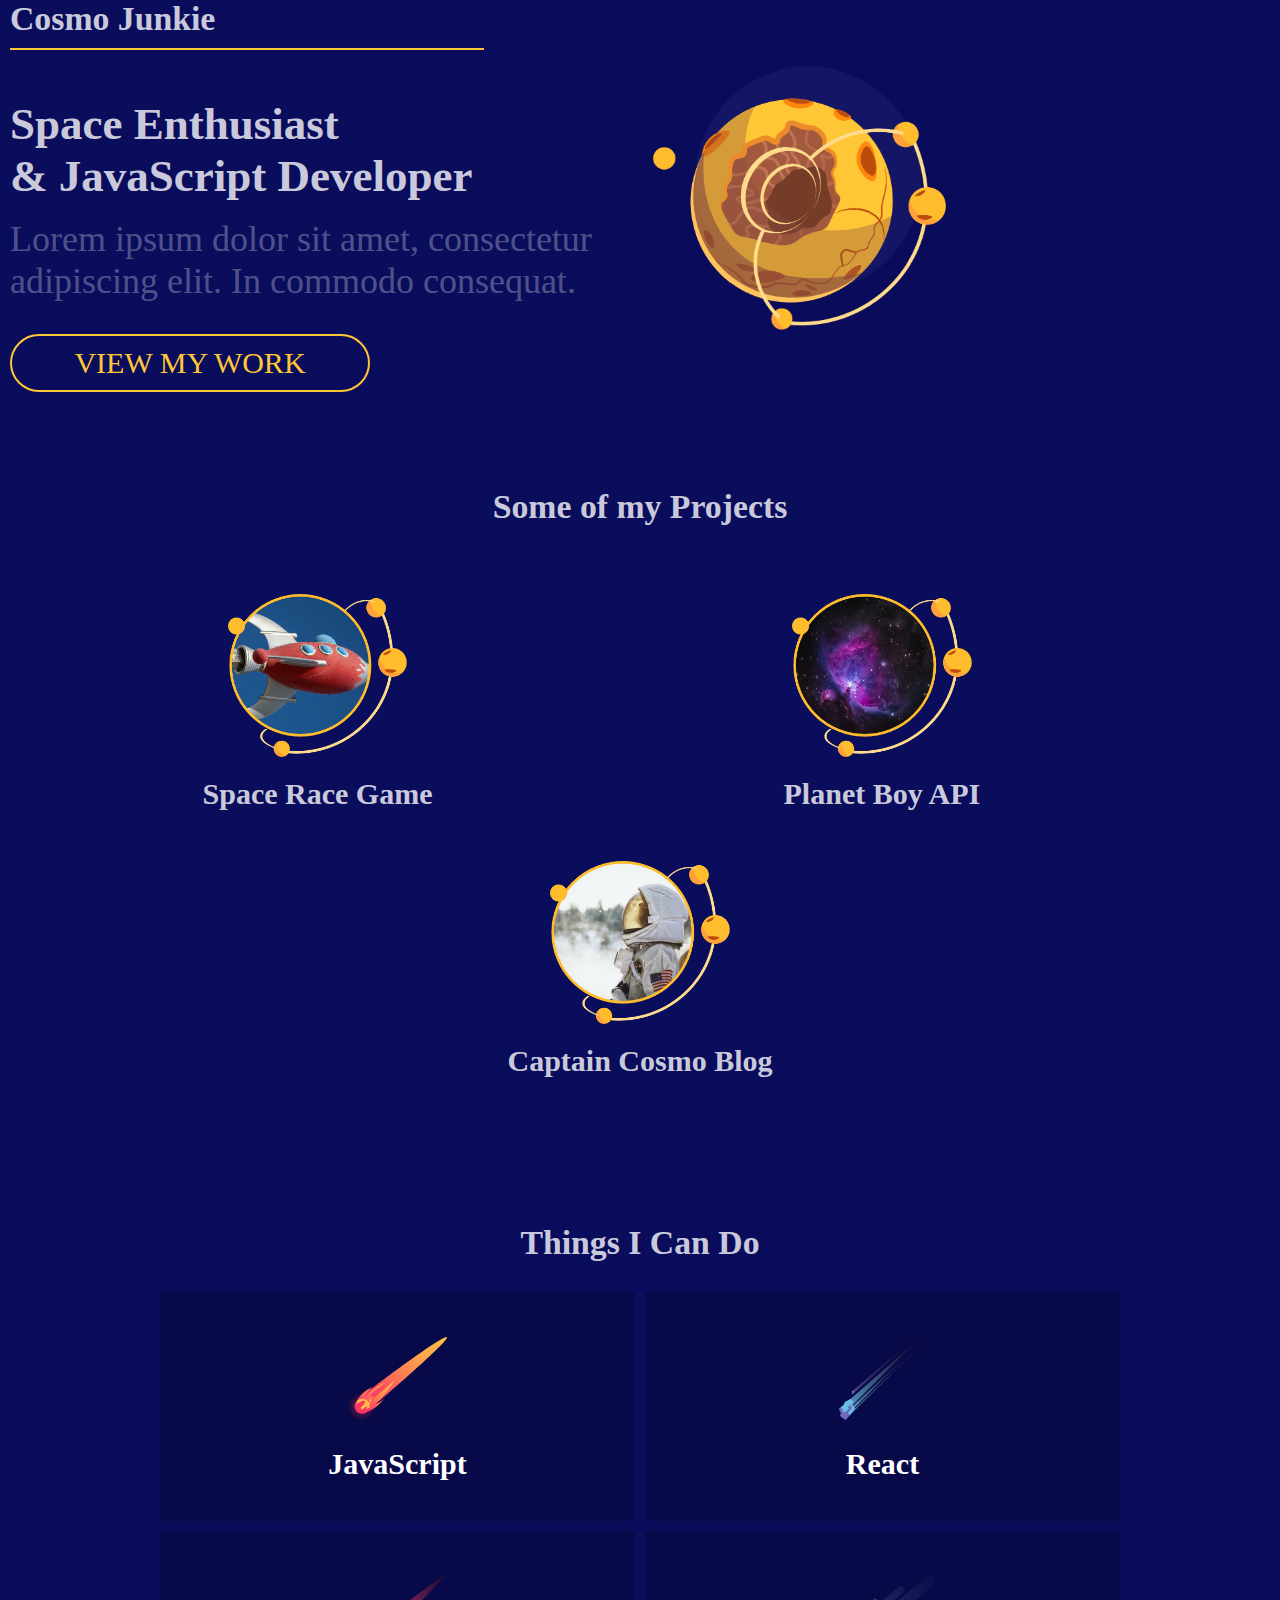
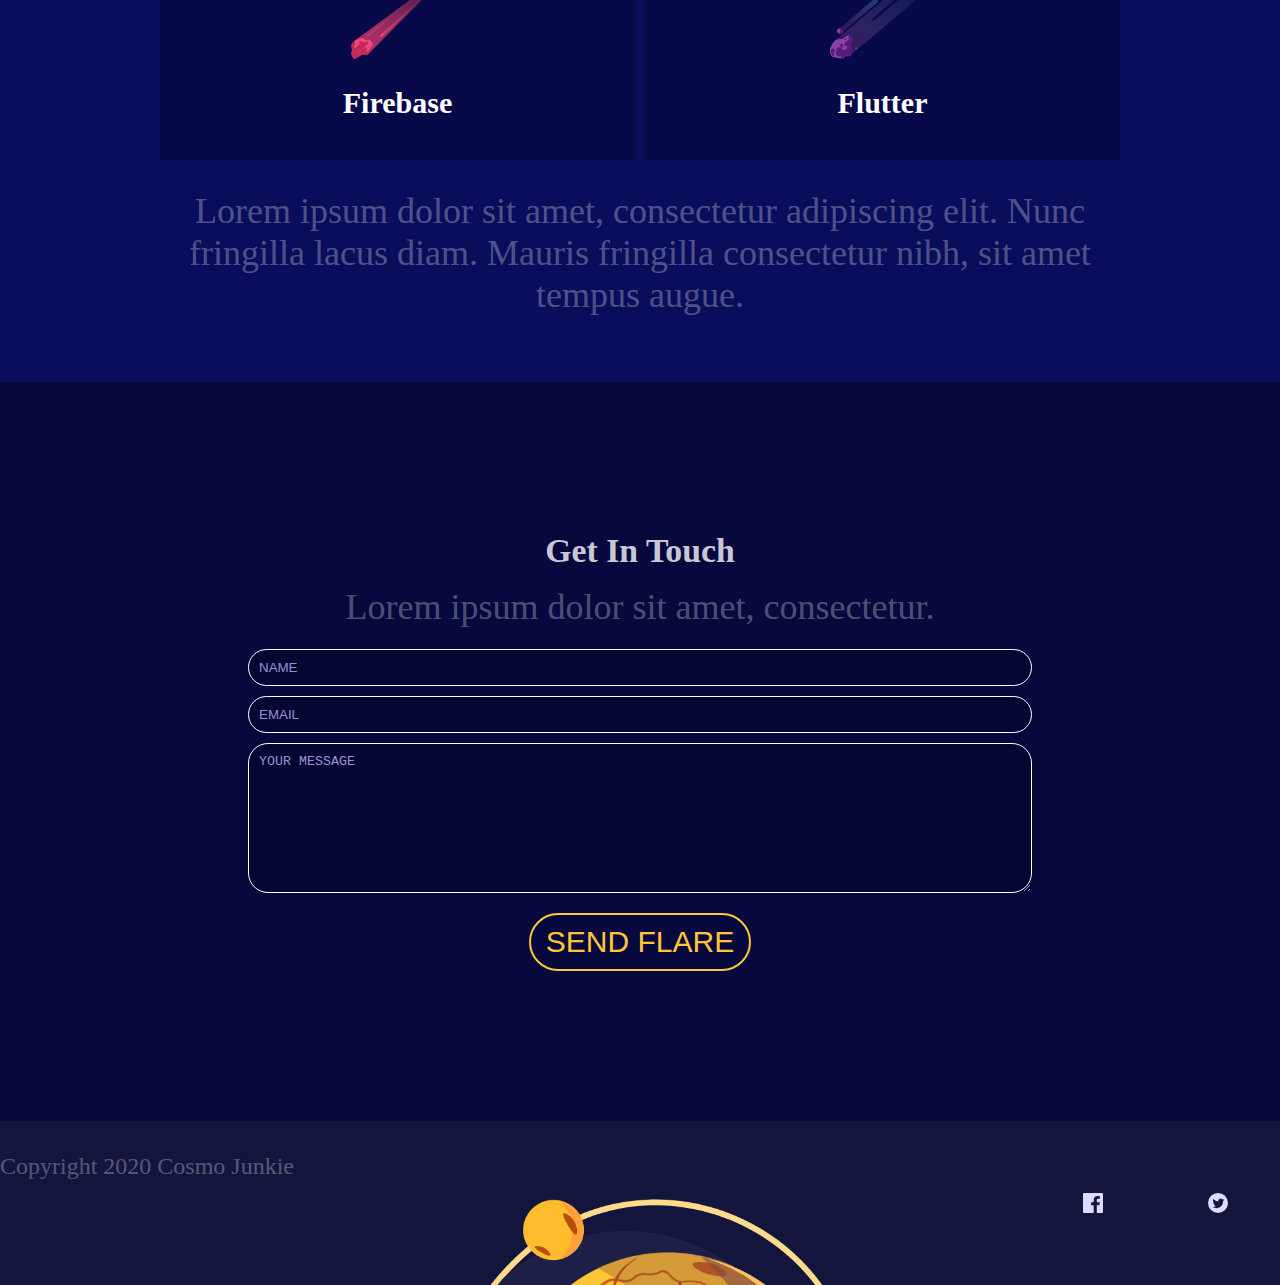
<file: index.html>
<html lang="en">
<head>
  <meta charset="UTF-8">
  <meta name="viewport" content="width=device-width, initial-scale=1.0">
  <meta http-equiv="X-UA-Compatible" content="ie=edge">
  <link rel="stylesheet" href="css/style.css">
  <!-- <link rel="stylesheet" href="styles-original.css"> -->

  <title>Cosmo Junkie</title>
</head>
<body>
  <nav class="site-nav grid">
    <h1>Cosmo Junkie</h1>
    <ul>
      <li><a href="#portfolio">Portfolio</a></li>
      <li><a href="#skills">Skills</a></li>
      <li><a href="#contact">Contact</a></li>
    </ul>
  </nav>
  <section id="welcome" class="grid">
    <div class="welcome-text">
      <h2>Space Enthusiast<br />& JavaScript Developer</h2>
      <p class="leading">Lorem ipsum dolor sit amet, consectetur adipiscing elit. In commodo consequat.</p>
      <a href="#portfolio" class="button">View my work</a>
    </div>
    <div class="welcome-img">
      <img src="assets/banner_image.png" alt="pic of planet">
    </div>
  </section>
  <section id="portfolio">
    <h3>Some of my Projects</h3>
    <div class="projects grid">
      <a href="#">
        <img src="assets/project_1.png" alt="space race image">
        <h4>Space Race Game</h4>
      </a>
      <a href="#">
        <img src="assets/project_2.png" alt="planet boy image">
        <h4>Planet Boy API</h4>
      </a>
      <a href="#">
        <img src="assets/project_3.png" alt="captain cosmo image">
        <h4>Captain Cosmo Blog</h4>
      </a>
      <!-- <a href="#">
        <img src="assets/project_3.png" alt="captain cosmo image">
        <h4>Captain Cosmo Blog 2</h4>
      </a> -->
    </div>
  </section>
  <section id="skills">
    <h3>Things I Can Do</h3>
    <ul class="grid">
      <li>
        <img src="assets/comet_1.svg" alt="comet">
        <h4>JavaScript</h4>
      </li>
      <li>
        <img src="assets/comet_2.svg" alt="comet">
        <h4>React</h4>
      </li>
      <li>
        <img src="assets/comet_3.svg" alt="comet">
        <h4>Firebase</h4>
      </li>
      <li>
        <img src="assets/comet_4.svg" alt="comet">
        <h4>Flutter</h4>
      </li>
    </ul>
    <p class="leading">Lorem ipsum dolor sit amet, consectetur adipiscing elit. Nunc fringilla lacus diam. Mauris fringilla consectetur nibh, sit amet tempus augue.</p>
  </section>
  <section id="contact">
    <h3>Get In Touch</h3>
    <p class="leading">Lorem ipsum dolor sit amet, consectetur.</p>
    <form>
      <input type="text" placeholder='NAME'>
      <input type="email" placeholder='EMAIL'>
      <textarea placeholder='YOUR MESSAGE'></textarea>
      <button class="button">Send Flare</button>
    </form>
  </section>
  <footer>
    <div class="grid">
      <p class="copyright">Copyright 2020 Cosmo Junkie</p>
      <ul class="social">
        <li><a href="#"><img src="assets/icon_fb.svg" alt="facebook"></a></li>
        <li><a href="#"><img src="assets/icon_tw.svg" alt="twitter"></a></li>
      </ul>
    </div>
  </footer>
</body>
</html>
</file>
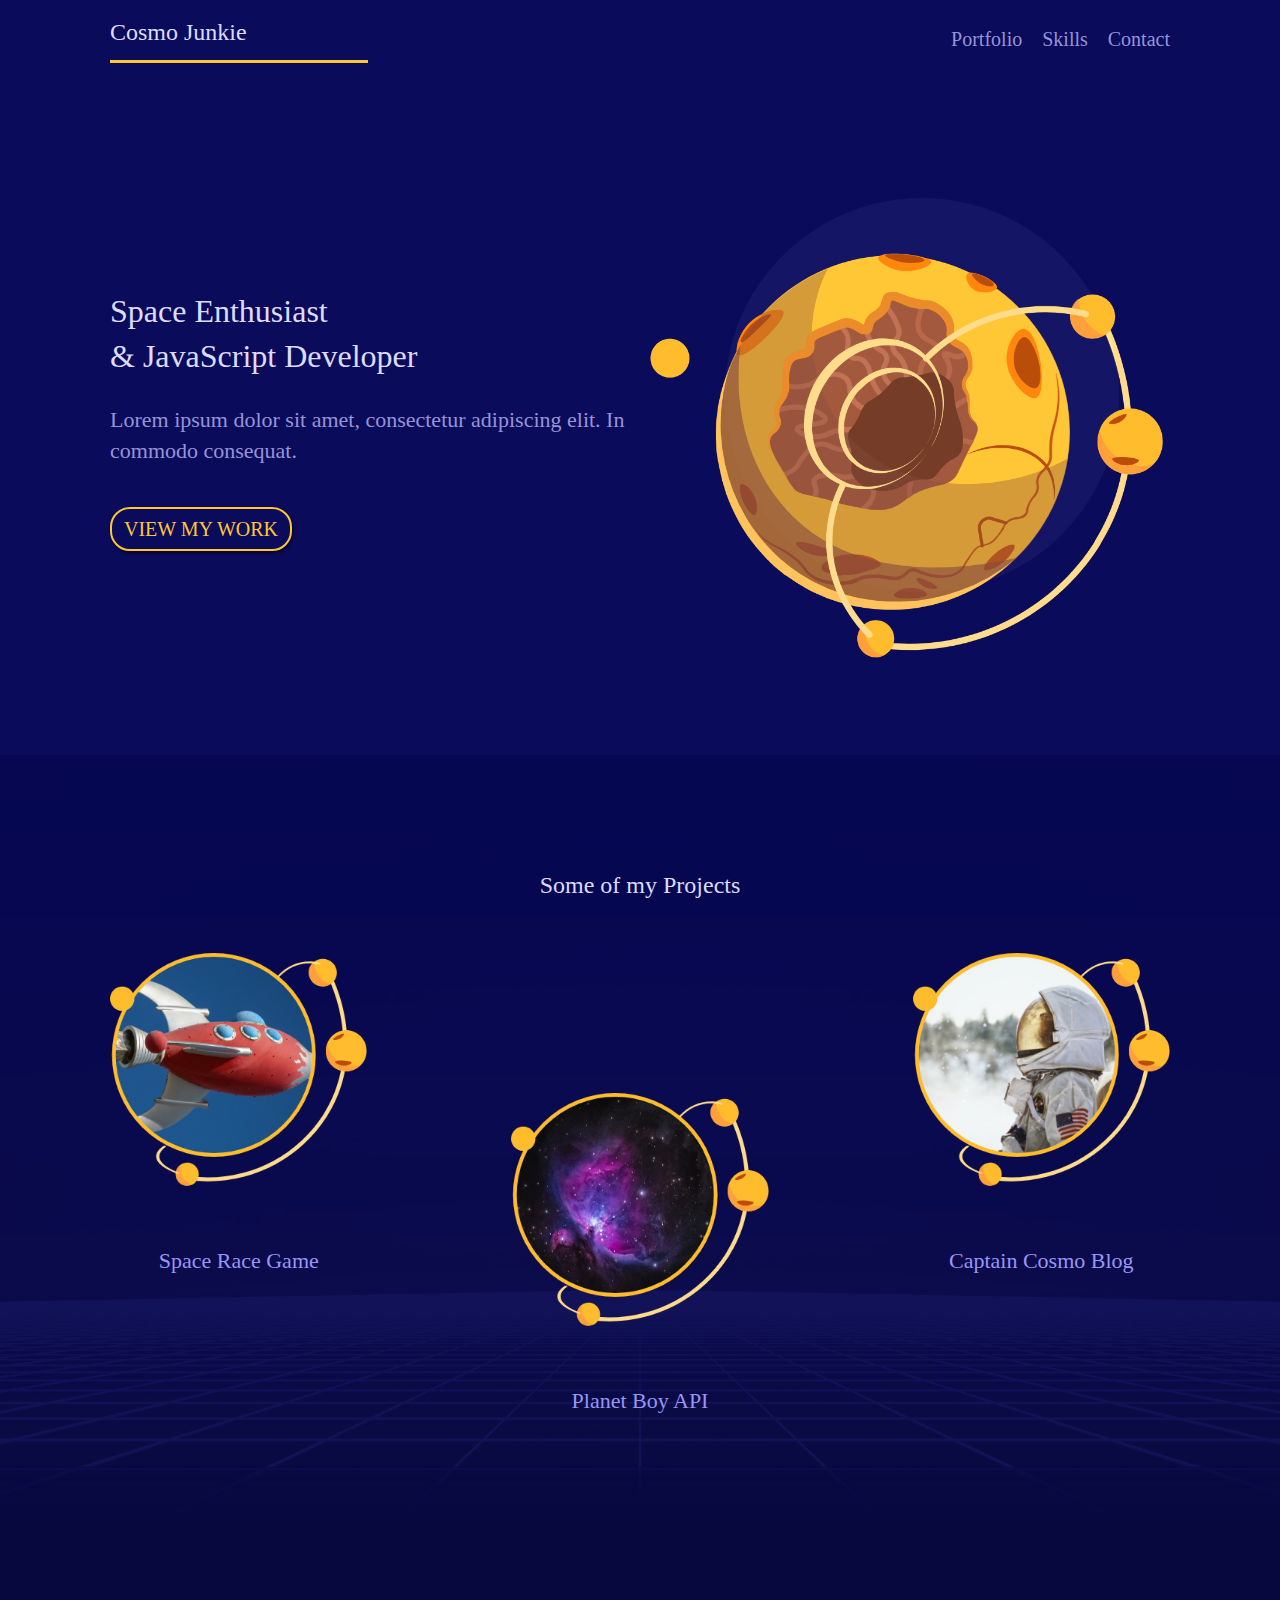
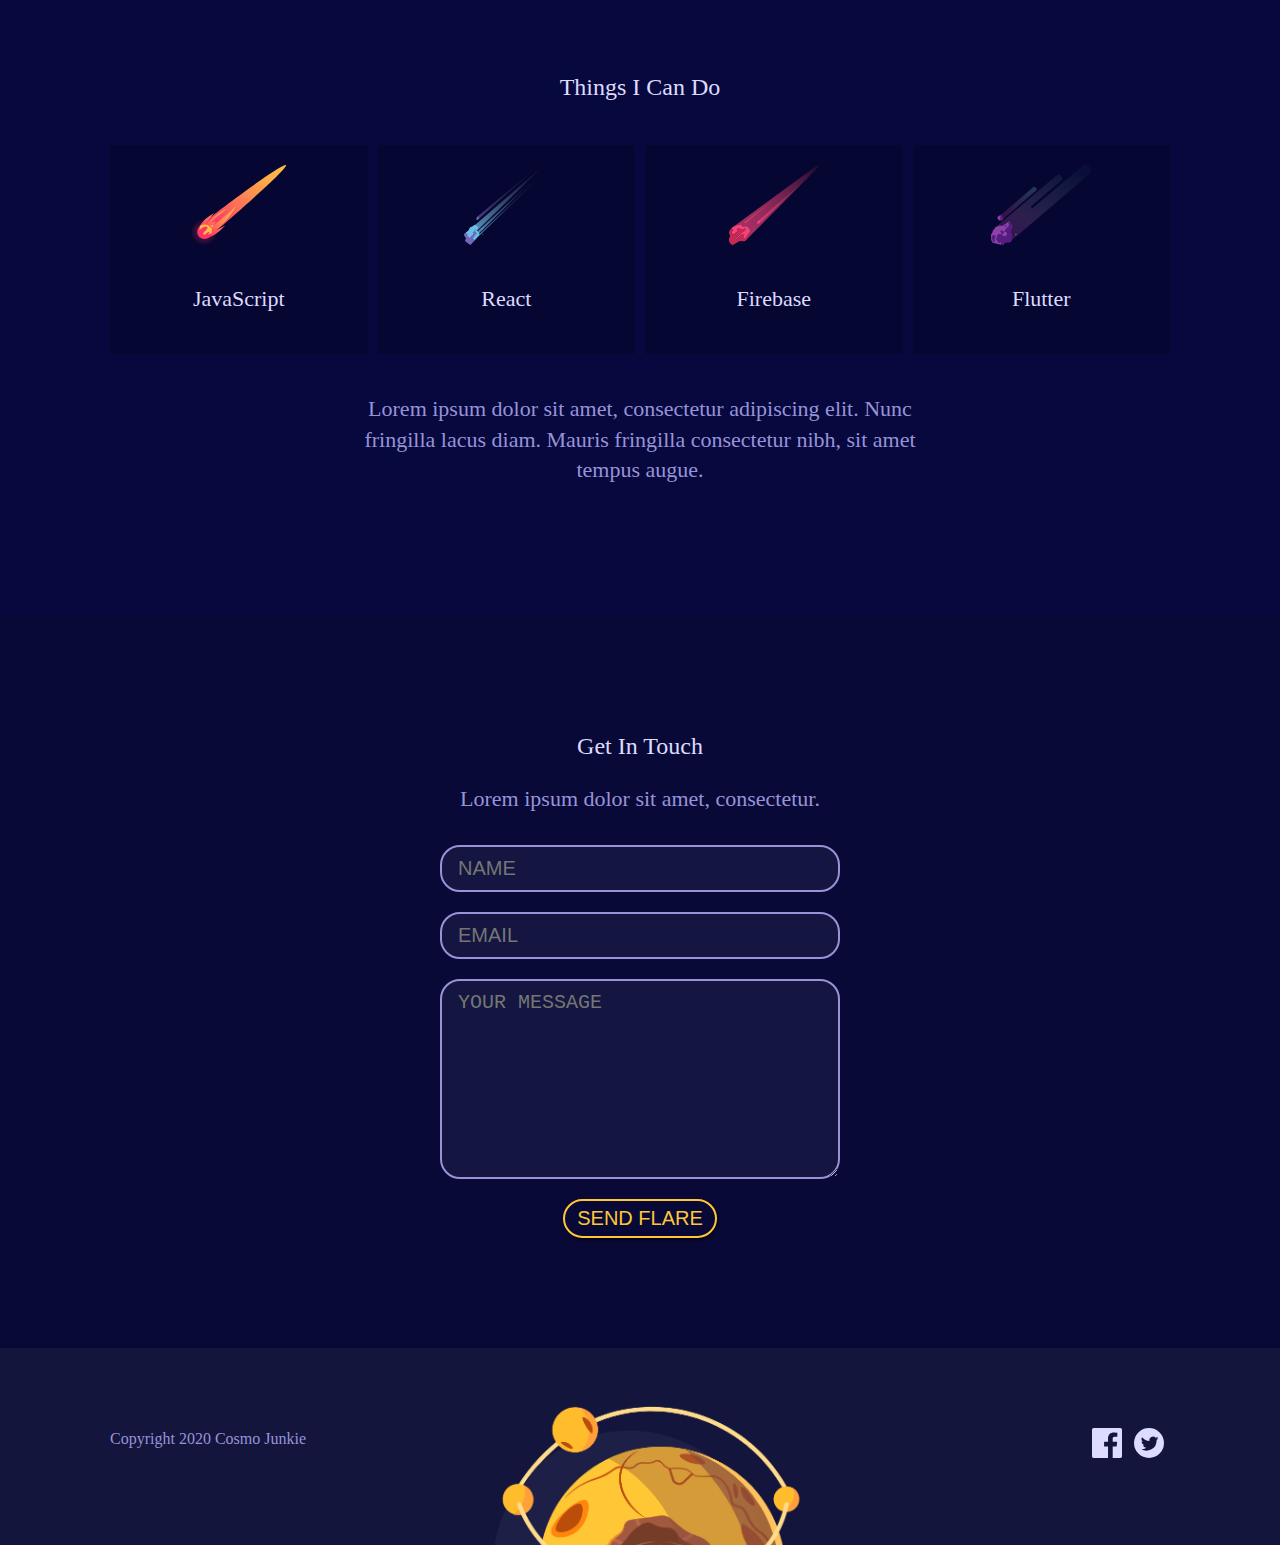
<file: original.html>
<html lang="en">
<head>
  <meta charset="UTF-8">
  <meta name="viewport" content="width=device-width, initial-scale=1.0">
  <meta http-equiv="X-UA-Compatible" content="ie=edge">
  <link rel="stylesheet" href="styles-original.css">
  <!-- <link rel="stylesheet" href="styles-original.css"> -->

  <title>Cosmo Junkie</title>
</head>
<body>
  <nav class="site-nav grid">
    <h1>Cosmo Junkie</h1>
    <ul>
      <li><a href="#portfolio">Portfolio</a></li>
      <li><a href="#skills">Skills</a></li>
      <li><a href="#contact">Contact</a></li>
    </ul>
  </nav>
  <section id="welcome" class="grid">
    <div class="welcome-text">
      <h2>Space Enthusiast<br />& JavaScript Developer</h2>
      <p class="leading">Lorem ipsum dolor sit amet, consectetur adipiscing elit. In commodo consequat.</p>
      <a href="#portfolio" class="button">View my work</a>
    </div>
    <div class="welcome-img">
      <img src="assets/banner_image.png" alt="pic of planet">
    </div>
  </section>
  <section id="portfolio">
    <h3>Some of my Projects</h3>
    <div class="projects grid">
      <a href="#">
        <img src="assets/project_1.png" alt="space race image">
        <h4>Space Race Game</h4>
      </a>
      <a href="#">
        <img src="assets/project_2.png" alt="planet boy image">
        <h4>Planet Boy API</h4>
      </a>
      <a href="#">
        <img src="assets/project_3.png" alt="captain cosmo image">
        <h4>Captain Cosmo Blog</h4>
      </a>
      <!-- <a href="#">
        <img src="assets/project_3.png" alt="captain cosmo image">
        <h4>Captain Cosmo Blog 2</h4>
      </a> -->
    </div>
  </section>
  <section id="skills">
    <h3>Things I Can Do</h3>
    <ul class="grid">
      <li>
        <img src="assets/comet_1.svg" alt="comet">
        <h4>JavaScript</h4>
      </li>
      <li>
        <img src="assets/comet_2.svg" alt="comet">
        <h4>React</h4>
      </li>
      <li>
        <img src="assets/comet_3.svg" alt="comet">
        <h4>Firebase</h4>
      </li>
      <li>
        <img src="assets/comet_4.svg" alt="comet">
        <h4>Flutter</h4>
      </li>
    </ul>
    <p class="leading">Lorem ipsum dolor sit amet, consectetur adipiscing elit. Nunc fringilla lacus diam. Mauris fringilla consectetur nibh, sit amet tempus augue.</p>
  </section>
  <section id="contact">
    <h3>Get In Touch</h3>
    <p class="leading">Lorem ipsum dolor sit amet, consectetur.</p>
    <form>
      <input type="text" placeholder='NAME'>
      <input type="email" placeholder='EMAIL'>
      <textarea placeholder='YOUR MESSAGE'></textarea>
      <button class="button">Send Flare</button>
    </form>
  </section>
  <footer>
    <div class="grid">
      <p class="copyright">Copyright 2020 Cosmo Junkie</p>
      <ul class="social">
        <li><a href="#"><img src="assets/icon_fb.svg" alt="facebook"></a></li>
        <li><a href="#"><img src="assets/icon_tw.svg" alt="twitter"></a></li>
      </ul>
    </div>
  </footer>
</body>
</html>
</file>
<file: css/style.css>
/* variables */
:root{
  --primary: #FFC636;
  --secondary: 	hsla(239, 80%, 20%,1);
}
/* General */
@font-face {
  font-family: 'Rubik Regular';
  src: url("../assets/fonts/Rubik-Regular.ttf") format("ttf"),
}
*{
  box-sizing: border-box;
  margin: 0;
  padding: 0;
}
body,p,a,ul,li{

  display: block;
}

h1,h2,h3,p{
  font-family: 'Rubik Regular';
  color: hsla(0,0%,100%,0.8);
}
h1,h3{
  font-size: 1.125em;
}
h2{
  font-size: 1.5em;
}
p{
  font-size: 1.2em;
  color: hsla(0,0%,100%,0.3);
}

li{
  display: block;
}
ul li{
  list-style-type: none;
  display: flex;
}
a{
  text-decoration: none;
  color:hsla(0,0%,100%,0.8);
}


/* Classes and IDs */
.button{
  font-size: 1em;
  text-align: center;
  color:var(--primary);
  background:none;
  border: 2px solid var(--primary);
  border-radius: 50px;
  padding: 10px 15px;
  text-transform: uppercase;
  max-width: 12em;



}
.button:hover{
  color:hsla(0,0%,0%,0.9);
  background-color: var(--primary);
}
.grid{
  display: grid;
  grid-template-columns : repeat(8,1fr);
  gap:10px;
  /* grid-template-rows: auto; */


}
 .site-nav h1{

   border-bottom:2px solid var(--primary);
   padding-bottom: 5px;
 }



 /* 0000000000000000000000000000000000000000000000000000000000000000000 */
/* mobile width 480px */
body{
  background: var(--secondary);
  font-size: 16px;
  /* margin-left: 1rem; */
}

.site-nav h1{
  width:100%;
  grid-column: 1/4;
  grid-row: 1;
  padding-bottom: 10px;
  margin-left: 10px;

}
.site-nav ul{
  display: none;
}

#welcome{
  margin-left: 10px;
}
.welcome-text{
  grid-column:1/6;
  grid-row:auto;
  margin-top: 3rem;

}
.welcome-text p{
  margin:1rem auto;
  margin-bottom:2rem;

}
.welcome-img{
  grid-column: 6/9;
  overflow-x:hidden;
}
.welcome-img img{
  width: 170%;
  max-width: 300px;


}


#portfolio{
  margin:6rem auto;

}
#portfolio h3{
  text-align: center;
  margin-bottom: 3rem;
}
.projects{
  grid-column: 1/8;

}

.projects a{
  grid-column: 1/9;
  display: flex;
  align-items: center;

  margin: 20px auto;

}
.projects img{
  max-width: 40%;
  margin: 0 20px;
  align-self: center;

  /* max-width: 50%; */
}


/* 3rd Section */
#skills, #skills ul{
  /* background: #07083E; */
  text-align: center;
  margin: 20px 0;
  /* padding: 2em 1em; */
  padding:10px;
}


.grid li{
  background: rgba(0,0,0,0.2);
  grid-column: span 4;
  text-align: center;
  display: block;
  padding:40px 10px;
  color:white;
}
#skills img{
  height:90px;
  margin:5px auto 20px;
  padding-bottom:7px;
}
#skills li{
  text-align: center;
}

/* Contactt */
#contact{
  padding:30px 0;
  background: #07083E;
  text-align: center;
}

.leading{
  margin:1rem auto;
}

form input, form textarea{
  width: 80%;
  margin: 5px auto;
  padding: 10px;
  background:rgba(0,0,0,0.2);
  border: 1px solid white;
  border-radius: 50px;
}
form input::placeholder, form textarea::placeholder{
  color:#9893D8;
}
 form textarea{

   border-radius: 20px;
   height: 150px;
   margin-bottom: 20px;

 }


 footer{
   background: #14153D url("../assets/footer_image.png")  top center/40% no-repeat;
   padding-bottom: 2rem;
   padding-top: 2rem;
 }
 footer .copyright{
   grid-column: span 3;
   font-size: 0.8em;
   align-items: center;
   justify-content: center;
   /* margin:1.5rem auto auto auto; */
 }

 footer ul{
   grid-column: 7/9;
   display:flex;
   justify-content: flex-end;

 }

 .social li{
   width: 40%;
   background: none;
 }
 footer img{
   width: 20px;
 }

/* 77777777777777777777777777777777777777777777777777777777777777777777777 */
/* tablet width till 930px */
@media screen and (min-width:620px){
body{
  font-size: 17px;
}
.site-nav{
  grid-column: 1/4;
}
#welcome .welcome-text{
  grid-column: 1/5;
}
#welcome .welcome-img{
  grid-column: 5/9;
  overflow: none;
}

.projects a:first-child{
  grid-column: 1/5;
  /* width:100px; */
}
.projects a:nth-child(2){
  grid-column:5/8;
}
.projects a{
  flex-direction: column;
}
.projects img{
  max-width: 180px;
  margin-bottom: 20px;
}

#skills {
  padding: 1em 5em;
}

#contact, .form{
  padding:5em;
}
}

/* 4444444444444444444444444444444444444444444444444444444444444444444444444444 */
/* desktop and laptop */
@media screen and (min-width:920px){
body{
  font-size: 30px;
}
}
</file>
<file: styles-original.css>
/* variables */
:root{
  --primary: #FFC636;
  --secondary: #0A0B5B;
}

/* reset */
body,p,a,ul,li{
  margin: 0;
  padding: 0;
  text-decoration: none;
}
li{
  list-style-type: none;
}

/* base styles */
body{
  background: var(--secondary);
  overflow-x: hidden;
  font-family: 'Rubik Regular';
}
.button{
  background: none;
  border: 2px solid var(--primary);
  color: var(--primary);
  padding: 6px 12px;
  border-radius: 20px;
  text-transform: uppercase;
  box-shadow: 1px 2px 3px rgba(0,0,0,0.6);
  display: inline-block;
  font-size: 1em;
}
.button:hover{
  color: #222;
  background: var(--primary);
}
input,textarea{
  background: rgba(255,255,255,0.05);
  padding: 10px 16px;
  border-radius: 20px;
  border: 2px solid #9893D8;
  color: #f2f2f2;
  font-size: 1em;
}

/* fonts */
@font-face {
  font-family: 'Rubik Regular';
  src: url("assets/fonts/Rubik-Regular.ttf") format("ttf"),
}
h1,h2,h3,h4{
  color: #DDDBFF;
  font-weight: normal;
  line-height: 1.4em;
}
p,a,li{
  color: #9893D8;
  line-height: 1.4em;
  font-size: 1em;
}
h1, h3{
  font-size: 1.2em;
}
h2{
  font-size: 1.6em;
}
h4{
  font-size: 1.1em;
}
.leading{
  font-size: 1.1em;
}

/* mobile styles */
.grid{
  display: grid;
  grid-template-columns: repeat(8, 1fr);
  gap: 10px;
  box-sizing: border-box;
}
.site-nav{
  margin: 0 20px;
}
.site-nav h1{
  grid-column: 1/4;
  grid-row: 1;
  padding-bottom: 10px;
  border-bottom: 3px solid var(--primary);
  display: inline-block;
}
.site-nav ul{
  display: none;
}
#welcome{
  padding: 0 20px 20px 20px;
}
.welcome-text{
  grid-column: 1/6;
}
.welcome-text a{
  margin: 20px 0;
}
.welcome-img{
  grid-column: 6/9;
}
.welcome-img img{
  width: 200%;
}
#portfolio{
  background: url(assets/square_bg.png);
  background-size: cover;
  background-repeat: no-repeat;
  background-position: bottom;
  padding: 30px 20px;
}
#portfolio h3{
  margin-bottom: 0;
  text-align: center;
}
.projects{
  margin: 20px 0;
}
.projects a{
  grid-column: 1/9;
  display: flex;
  margin: 20px 0
}
.projects a *{
  margin: 0 20px;
  max-width: 40%;
  align-self: center;
}
.projects h4{
  color: #9994f7
}
#skills{
  padding: 30px 20px;
  background: #07083E;
}
#skills h3{
  text-align: center;
}
#skills ul{
  margin: 40px 0;
}
#skills li{
  padding: 10px;
  background: rgba(0,0,0,0.2);
  grid-column: span 4;
  text-align: center;
}
#skills img{
  height: 80px;
  margin: 10px auto;
}
#skills p{
  text-align: center;
  margin: 0 20px;
}
#contact{
  padding: 30px 20px;
  background: #080936;
}
#contact h3, #contact p{
  margin-bottom: 0;
  text-align: center;
}
#contact form{
  width: 80%;
  max-width: 400px;
  margin: 20px auto;
  text-align: center;
}
#contact input,#contact textarea{
  width: 100%;
  margin: 10px 0;
}
#contact textarea{
  max-width: 100%;
  height: 200px;
}
#contact .button{
  margin-top: 10px;
}
footer{
  padding: 30px 20px;
  background-color: #14153D;
  background-image: url(assets/footer_image.png);
  background-size: 40%;
  background-repeat: no-repeat;
  background-position: top center;
}
footer .copyright{
  grid-column: 1/3;
  font-size: 0.8em;
}
footer .social{
  grid-column: 7/9;
  display: flex;
  justify-content: flex-end;
}
footer li{
  margin: 0 6px;
}
footer img{
  width: 20px;
}


/* small tablet styles */
@media screen and (min-width: 620px){

  .welcome-text{
    grid-column: 1/5;
  }
  .welcome-img{
    grid-column: 5/9;
  }
  .welcome-img img{
    width: 100%;
  }
  .projects{
    margin-top: 40px;
  }
  .projects a{
    grid-column: span 4;
    display: block;
    margin: 20px 0;
  }
  .projects a:last-child{
    grid-column: 3/7;
  }
  .projects a *{
    margin: 10px;
    max-width: 60%;
    margin: 10px 20%;
  }
  .projects h4{
    text-align: center;
  }
  #skills{
    padding: 30px 100px;
  }
  footer{
    background-size: 20%;
  }

}

/* large tablet & laptop styles */
@media screen and (min-width: 960px){

  body{
    font-size: 18px;
  }
  .grid{
    max-width: 1060px;
    margin: 0 auto;
    width: 100%;
  }
  .leading{
    margin: 20px 0;
  }
  .site-nav{
    padding: 0 20px;
  }
  .site-nav h1{
    grid-column: 1/3;
  }
  .site-nav ul{
    display: flex;
    grid-column: 6/9;
    justify-content: flex-end;
    align-self: center;
  }
  .site-nav li{
    margin-left: 20px;
  }
  .welcome-text{
    grid-column: 1/5;
    align-self: center;
  }
  #welcome{
    padding-bottom: 40px;
  }
  .projects a:nth-child(1){
    grid-column: 2/4;
  }
  .projects a:nth-child(2){
    grid-column: 4/6;
    padding-top: 140px;
  }
  .projects a:nth-child(3){
    grid-column: 6/8;
  }
  .projects a *{
    max-width: 80%;
    margin: 30px 10%;
  }
  #skills{
    padding: 30px 20px;
  }
  #skills ul{
    margin: 40px auto;
  }
  #skills li{
    grid-column: span 2;
  }
  #skills p{
    max-width: 600px;
    margin: 40px auto;
  }
  footer{
    background-size: 20%;
    padding: 40px 20px;
  }

}

/* desktop styles */
@media screen and (min-width: 1200px){

  body{
    font-size: 20px;
  }
  .site-nav{
    padding: 0;
  }
  #welcome, #portfolio, #skills, #contact{
    padding: 90px 0;
  }
  .leading{
    margin: 20px 0;
  }
  .projects a:nth-child(1){
    grid-column: 1/3;
  }
  .projects a:nth-child(2){
    grid-column: 4/6;
    padding-top: 140px;
  }
  .projects a:nth-child(3){
    grid-column: 7/9;
  }
  .projects a *{
    max-width: 100%;
    margin: 30px 0%;
  }
  footer{
    padding: 80px 0;
    background-size: 30%;
  }
  footer .copyright{
    grid-column: 1/4;
  }
  footer .social{
    grid-column: 6/9;
  }
  footer img{
    width: 30px;
  }

}
</file>
